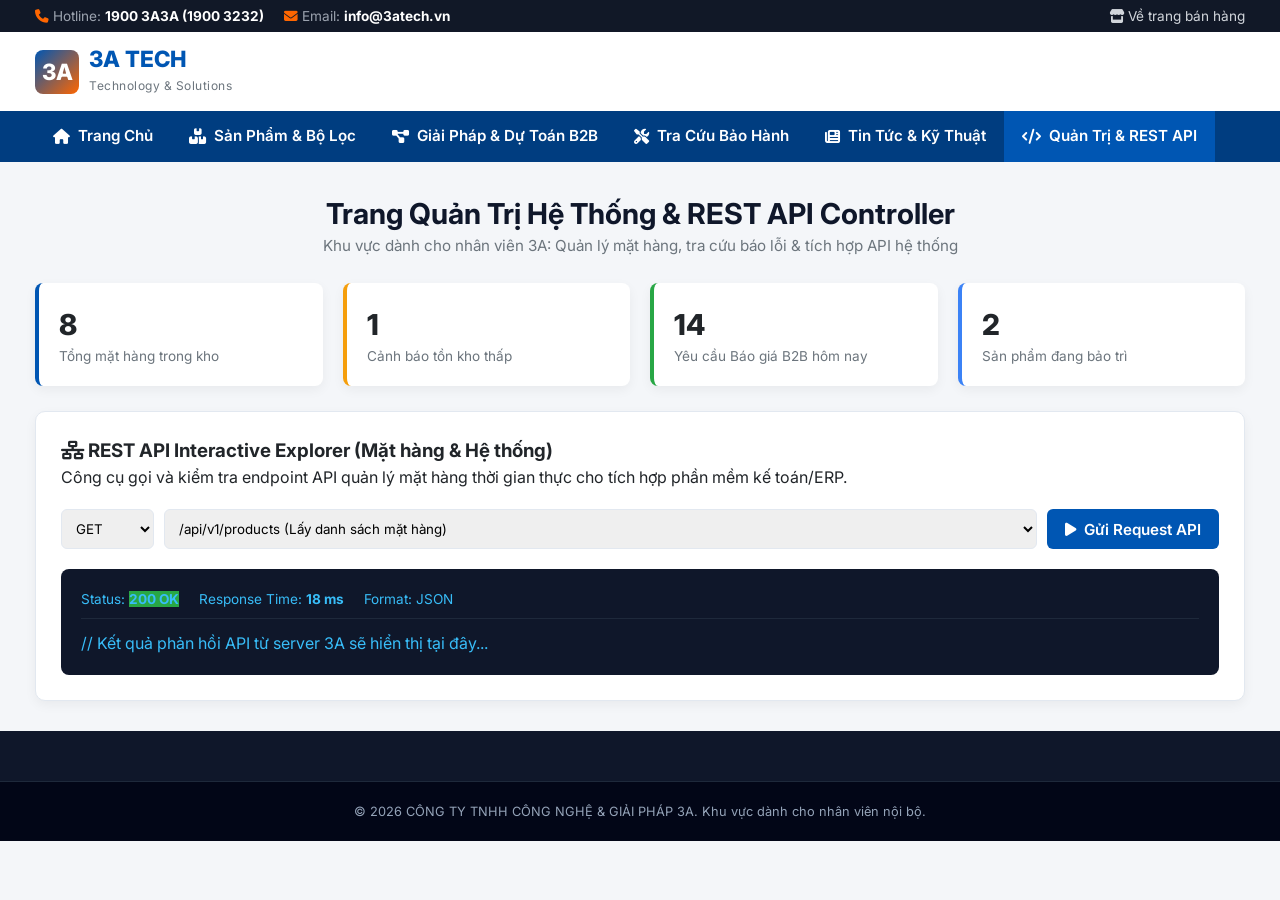
<file: admin.html>
<!DOCTYPE html>
<html lang="vi">
<head>
    <meta charset="UTF-8">
    <meta name="viewport" content="width=device-width, initial-scale=1.0">
    <title>Quản Trị & REST API - 3A Technology & Solutions</title>
    <!-- Font Awesome Icons -->
    <link rel="stylesheet" href="https://cdnjs.cloudflare.com/ajax/libs/font-awesome/6.4.0/css/all.min.css">
    <!-- Google Fonts -->
    <link href="https://fonts.googleapis.com/css2?family=Inter:wght@300;400;500;600;700&display=swap" rel="stylesheet">
    <!-- Custom CSS (dùng chung với trang chủ) -->
    <link rel="stylesheet" href="style.css">
</head>
<body>

    <!-- TOPBAR -->
    <div class="topbar">
        <div class="container topbar-content">
            <div class="topbar-left">
                <span><i class="fa-solid fa-phone"></i> Hotline: <strong>1900 3A3A (1900 3232)</strong></span>
                <span><i class="fa-solid fa-envelope"></i> Email: <strong>info@3atech.vn</strong></span>
            </div>
            <div class="topbar-right">
                <button class="topbar-link" onclick="window.location.href='index.html'"><i class="fa-solid fa-store"></i> Về trang bán hàng</button>
            </div>
        </div>
    </div>

    <!-- MAIN HEADER -->
    <header class="main-header">
        <div class="container header-wrapper">
            <div class="logo-area" onclick="window.location.href='index.html'">
                <div class="logo-icon">3A</div>
                <div class="logo-text">
                    <span class="brand-name">3A TECH</span>
                    <span class="brand-tagline">Technology & Solutions</span>
                </div>
            </div>
        </div>
    </header>

    <!-- NAVIGATION MENU -->
    <nav class="main-nav">
        <div class="container nav-wrapper">
            <ul class="nav-menu">
                <li class="nav-item" onclick="window.location.href='index.html'"><i class="fa-solid fa-house"></i> Trang Chủ</li>
                <li class="nav-item" onclick="window.location.href='index.html#page-products'"><i class="fa-solid fa-boxes-stacked"></i> Sản Phẩm & Bộ Lọc</li>
                <li class="nav-item" onclick="window.location.href='index.html#page-solutions'"><i class="fa-solid fa-diagram-project"></i> Giải Pháp & Dự Toán B2B</li>
                <li class="nav-item" onclick="window.location.href='index.html#page-warranty'"><i class="fa-solid fa-screwdriver-wrench"></i> Tra Cứu Bảo Hành</li>
                <li class="nav-item" onclick="window.location.href='index.html#page-news'"><i class="fa-solid fa-newspaper"></i> Tin Tức & Kỹ Thuật</li>
                <li class="nav-item active"><i class="fa-solid fa-code"></i> Quản Trị & REST API</li>
            </ul>
        </div>
    </nav>

    <!-- MAIN CONTENT -->
    <main class="main-content container">

        <!-- 6. PAGE: ADMIN & REST API TOOL -->
        <section id="page-admin" class="page-section active">
            <div class="section-title">
                <h2>Trang Quản Trị Hệ Thống & REST API Controller</h2>
                <p>Khu vực dành cho nhân viên 3A: Quản lý mặt hàng, tra cứu báo lỗi & tích hợp API hệ thống</p>
            </div>

            <!-- ADMIN STATS -->
            <div class="grid grid-4" style="margin-bottom: 25px;">
                <div class="admin-stat-card">
                    <div class="stat-number" id="stat-total-items">8</div>
                    <div class="stat-label">Tổng mặt hàng trong kho</div>
                </div>
                <div class="admin-stat-card warning">
                    <div class="stat-number">1</div>
                    <div class="stat-label">Cảnh báo tồn kho thấp</div>
                </div>
                <div class="admin-stat-card success">
                    <div class="stat-number">14</div>
                    <div class="stat-label">Yêu cầu Báo giá B2B hôm nay</div>
                </div>
                <div class="admin-stat-card info">
                    <div class="stat-number">2</div>
                    <div class="stat-label">Sản phẩm đang bảo trì</div>
                </div>
            </div>

            <!-- REST API TESTER -->
            <div class="api-tester-card">
                <h3><i class="fa-solid fa-network-wired"></i> REST API Interactive Explorer (Mặt hàng & Hệ thống)</h3>
                <p>Công cụ gọi và kiểm tra endpoint API quản lý mặt hàng thời gian thực cho tích hợp phần mềm kế toán/ERP.</p>

                <div class="api-controls">
                    <select id="api-method">
                        <option value="GET">GET</option>
                        <option value="POST">POST</option>
                        <option value="PUT">PUT</option>
                        <option value="DELETE">DELETE</option>
                    </select>
                    <select id="api-endpoint">
                        <option value="/api/v1/products">/api/v1/products (Lấy danh sách mặt hàng)</option>
                        <option value="/api/v1/products/3A-CAM-01">/api/v1/products/3A-CAM-01 (Chi tiết Camera Hikvision)</option>
                        <option value="/api/v1/warranty/3A-889911">/api/v1/warranty/3A-889911 (Kiểm tra IMEI bảo hành)</option>
                        <option value="/api/v1/quotes">/api/v1/quotes (Xuất báo giá B2B JSON)</option>
                    </select>
                    <button class="btn btn-primary" onclick="executeApiCall()"><i class="fa-solid fa-play"></i> Gửi Request API</button>
                </div>

                <div class="api-response-wrapper">
                    <div class="api-header-info">
                        <span>Status: <strong id="api-status" class="badge-accent">200 OK</strong></span>
                        <span>Response Time: <strong id="api-time">18 ms</strong></span>
                        <span>Format: JSON</span>
                    </div>
                    <pre id="api-json-output"><code>// Kết quả phản hồi API từ server 3A sẽ hiển thị tại đây...</code></pre>
                </div>
            </div>
        </section>

    </main>

    <!-- FOOTER -->
    <footer class="main-footer">
        <div class="footer-bottom">
            <div class="container">
                <p>© 2026 CÔNG TY TNHH CÔNG NGHỆ & GIẢI PHÁP 3A. Khu vực dành cho nhân viên nội bộ.</p>
            </div>
        </div>
    </footer>

    <!-- Custom JavaScript -->
    <script src="data.js"></script>
    <script src="admin.js"></script>
</body>
</html>
</file>
<file: style.css>
/* ==========================================================================
   3A TECHNOLOGY & SOLUTIONS - MAIN STYLESHEET
   Inspired by dntech.vn
   ========================================================================== */

:root {
    --primary: #0056b3;
    --primary-dark: #003d80;
    --secondary: #ff6600;
    --accent: #28a745;
    --bg-light: #f4f6f9;
    --text-color: #212529;
    --text-muted: #6c757d;
    --border-color: #e2e8f0;
    --card-shadow: 0 4px 12px rgba(0,0,0,0.05);
    --transition: all 0.25s ease-in-out;
}

* {
    box-sizing: border-box;
    margin: 0;
    padding: 0;
    font-family: 'Inter', system-ui, -apple-system, sans-serif;
}

body {
    background-color: var(--bg-light);
    color: var(--text-color);
    line-height: 1.5;
}

.container {
    max-width: 1240px;
    margin: 0 auto;
    padding: 0 15px;
}

/* --- BUTTONS --- */
.btn {
    display: inline-flex;
    align-items: center;
    justify-content: center;
    gap: 8px;
    padding: 10px 18px;
    font-size: 0.95rem;
    font-weight: 600;
    border-radius: 6px;
    border: none;
    cursor: pointer;
    transition: var(--transition);
}

.btn-primary { background: var(--primary); color: #fff; }
.btn-primary:hover { background: var(--primary-dark); }
.btn-accent { background: var(--secondary); color: #fff; }
.btn-accent:hover { background: #e05500; }
.btn-outline { background: transparent; border: 1.5px solid var(--primary); color: var(--primary); }
.btn-outline:hover { background: var(--primary); color: #fff; }
.btn-sm { padding: 6px 12px; font-size: 0.85rem; }
.btn-full { width: 100%; }

/* --- TOPBAR --- */
.topbar {
    background: #111827;
    color: #9ca3af;
    font-size: 0.85rem;
    padding: 6px 0;
}
.topbar-content {
    display: flex;
    justify-content: space-between;
    align-items: center;
}
.topbar-left { display: flex; gap: 20px; }
.topbar-left i { color: var(--secondary); }
.topbar-left strong { color: #fff; }
.topbar-right { display: flex; align-items: center; gap: 15px; }

.mode-switch {
    display: flex;
    align-items: center;
    gap: 6px;
    background: #1f2937;
    padding: 3px;
    border-radius: 20px;
}
.mode-btn {
    border: none;
    background: transparent;
    color: #9ca3af;
    padding: 4px 12px;
    font-size: 0.78rem;
    font-weight: 600;
    border-radius: 15px;
    cursor: pointer;
    transition: var(--transition);
}
.mode-btn.active {
    background: var(--primary);
    color: #fff;
}
.topbar-link {
    background: transparent;
    border: none;
    color: #d1d5db;
    cursor: pointer;
    font-size: 0.85rem;
}
.topbar-link:hover { color: #fff; }

/* --- MAIN HEADER --- */
.main-header {
    background: #fff;
    padding: 15px 0;
    box-shadow: 0 2px 4px rgba(0,0,0,0.04);
}
.header-wrapper {
    display: flex;
    align-items: center;
    justify-content: space-between;
    gap: 20px;
}
.logo-area {
    display: flex;
    align-items: center;
    gap: 10px;
    cursor: pointer;
}
.logo-icon {
    width: 44px;
    height: 44px;
    background: linear-gradient(135deg, var(--primary), var(--secondary));
    color: #fff;
    font-size: 1.4rem;
    font-weight: 800;
    display: flex;
    align-items: center;
    justify-content: center;
    border-radius: 8px;
}
.brand-name {
    font-size: 1.4rem;
    font-weight: 800;
    color: var(--primary);
    display: block;
    line-height: 1.1;
}
.brand-tagline {
    font-size: 0.75rem;
    color: var(--text-muted);
    letter-spacing: 0.5px;
}

.search-box {
    flex: 1;
    max-width: 500px;
    position: relative;
    display: flex;
}
.search-box input {
    width: 100%;
    padding: 10px 15px;
    border: 2px solid var(--border-color);
    border-radius: 6px 0 0 6px;
    outline: none;
    font-size: 0.9rem;
}
.search-box input:focus { border-color: var(--primary); }
.btn-search {
    background: var(--primary);
    color: #fff;
    border: none;
    padding: 0 20px;
    border-radius: 0 6px 6px 0;
    cursor: pointer;
}
.search-results-dropdown {
    position: absolute;
    top: 105%;
    left: 0;
    right: 0;
    background: #fff;
    border-radius: 6px;
    box-shadow: 0 8px 24px rgba(0,0,0,0.12);
    z-index: 100;
    display: none;
    max-height: 350px;
    overflow-y: auto;
}
.search-item {
    display: flex;
    align-items: center;
    gap: 12px;
    padding: 10px 15px;
    border-bottom: 1px solid var(--border-color);
    cursor: pointer;
}
.search-item:hover { background: #f8fafc; }
.search-item img { width: 40px; height: 40px; object-fit: contain; }

.header-actions { display: flex; gap: 12px; }
.action-btn {
    position: relative;
    display: flex;
    flex-direction: column;
    align-items: center;
    justify-content: center;
    background: #f1f5f9;
    border: none;
    padding: 8px 14px;
    border-radius: 6px;
    font-size: 0.75rem;
    font-weight: 600;
    color: var(--text-color);
    cursor: pointer;
}
.action-btn i { font-size: 1.1rem; margin-bottom: 2px; color: var(--primary); }
.action-btn.primary { background: var(--primary); color: #fff; }
.action-btn.primary i { color: #fff; }
.badge {
    position: absolute;
    top: -5px;
    right: -5px;
    background: var(--secondary);
    color: #fff;
    font-size: 0.7rem;
    padding: 2px 6px;
    border-radius: 10px;
    font-weight: 700;
}
.badge-accent { background: var(--accent); }

/* --- NAVIGATION --- */
.main-nav {
    background: var(--primary-dark);
    color: #fff;
}
.nav-wrapper {
    display: flex;
    justify-content: space-between;
    align-items: center;
}
.nav-menu {
    display: flex;
    list-style: none;
}
.nav-item {
    padding: 14px 18px;
    font-size: 0.95rem;
    font-weight: 600;
    cursor: pointer;
    transition: var(--transition);
    display: flex;
    align-items: center;
    gap: 8px;
}
.nav-item:hover, .nav-item.active {
    background: var(--primary);
}
.b2b-badge {
    font-size: 0.8rem;
    background: rgba(255,255,255,0.15);
    padding: 4px 10px;
    border-radius: 4px;
}

/* --- PAGE SECTIONS --- */
.page-section { display: none; padding: 30px 0; }
.page-section.active { display: block; }

/* --- HERO BANNER --- */
.hero-banner {
    display: grid;
    grid-template-columns: 1.8fr 1.2fr;
    gap: 25px;
    background: linear-gradient(135deg, #0f172a, #1e293b);
    color: #fff;
    padding: 40px;
    border-radius: 12px;
    margin-bottom: 30px;
}
.hero-text .tag {
    background: var(--secondary);
    color: #fff;
    padding: 4px 10px;
    font-size: 0.75rem;
    font-weight: 700;
    border-radius: 4px;
}
.hero-text h1 {
    font-size: 2.2rem;
    margin: 15px 0;
    line-height: 1.2;
}
.hero-text p {
    color: #94a3b8;
    margin-bottom: 25px;
    font-size: 1.05rem;
}
.hero-buttons { display: flex; gap: 15px; }

.quick-b2b-box {
    background: rgba(255,255,255,0.05);
    border: 1px solid rgba(255,255,255,0.1);
    padding: 25px;
    border-radius: 8px;
}
.quick-b2b-box h3 { font-size: 1.1rem; margin-bottom: 10px; color: #38bdf8; }
.quick-b2b-box p { font-size: 0.85rem; color: #cbd5e1; margin-bottom: 15px; }
.check-list { list-style: none; margin-bottom: 20px; }
.check-list li { font-size: 0.85rem; margin-bottom: 8px; color: #e2e8f0; }
.check-list i { color: var(--accent); margin-right: 6px; }

/* --- GRIDS & CARDS --- */
.grid { display: grid; gap: 20px; }
.grid-2 { grid-template-columns: repeat(2, 1fr); }
.grid-3 { grid-template-columns: repeat(3, 1fr); }
.grid-4 { grid-template-columns: repeat(4, 1fr); }

.section-title {
    text-align: center;
    margin-bottom: 25px;
}
.section-title h2 { font-size: 1.8rem; color: #0f172a; }
.section-title p { color: var(--text-muted); font-size: 0.95rem; }

.cat-card {
    background: #fff;
    padding: 25px;
    border-radius: 8px;
    text-align: center;
    box-shadow: var(--card-shadow);
    cursor: pointer;
    transition: var(--transition);
    border: 1px solid var(--border-color);
}
.cat-card:hover {
    transform: translateY(-5px);
    border-color: var(--primary);
}
.cat-icon {
    font-size: 2.5rem;
    color: var(--primary);
    margin-bottom: 12px;
}
.cat-card h3 { font-size: 1.1rem; margin-bottom: 6px; }
.cat-card p { font-size: 0.82rem; color: var(--text-muted); }

/* --- PRODUCT CARD --- */
.product-card {
    background: #fff;
    border-radius: 8px;
    border: 1px solid var(--border-color);
    overflow: hidden;
    box-shadow: var(--card-shadow);
    display: flex;
    flex-direction: column;
    transition: var(--transition);
    position: relative;
}
.product-card:hover { box-shadow: 0 8px 20px rgba(0,0,0,0.08); }
.product-badge {
    position: absolute;
    top: 10px;
    left: 10px;
    background: #ef4444;
    color: #fff;
    font-size: 0.7rem;
    font-weight: 700;
    padding: 3px 8px;
    border-radius: 4px;
    z-index: 2;
}
.product-img {
    height: 180px;
    display: flex;
    align-items: center;
    justify-content: center;
    background: #f8fafc;
    padding: 15px;
}
.product-img img { max-height: 100%; max-width: 100%; object-fit: contain; }
.product-details {
    padding: 15px;
    display: flex;
    flex-direction: column;
    flex: 1;
}
.product-brand { font-size: 0.75rem; color: var(--text-muted); font-weight: 600; text-transform: uppercase; }
.product-title { font-size: 0.95rem; font-weight: 700; margin: 5px 0 10px 0; color: #1e293b; height: 42px; overflow: hidden; }
.product-specs {
    font-size: 0.78rem;
    color: #475569;
    margin-bottom: 15px;
    background: #f1f5f9;
    padding: 6px 8px;
    border-radius: 4px;
}
.product-price-box {
    margin-top: auto;
    margin-bottom: 12px;
}
.price-main { font-size: 1.15rem; font-weight: 800; color: #b91c1c; }
.price-b2b-tag { font-size: 0.72rem; color: var(--primary); font-weight: 600; display: block; }
.product-card-actions { display: flex; gap: 6px; }

/* --- FILTER SIDEBAR --- */
.products-layout { display: grid; grid-template-columns: 260px 1fr; gap: 25px; }
.filter-sidebar {
    background: #fff;
    padding: 20px;
    border-radius: 8px;
    border: 1px solid var(--border-color);
    height: fit-content;
}
.filter-header { display: flex; justify-content: space-between; align-items: center; margin-bottom: 20px; }
.btn-reset { background: none; border: none; color: var(--primary); font-size: 0.8rem; cursor: pointer; }
.filter-group { margin-bottom: 20px; border-bottom: 1px solid var(--border-color); padding-bottom: 15px; }
.filter-label { font-size: 0.85rem; font-weight: 700; display: block; margin-bottom: 10px; }
.filter-group select, .filter-group input[type="range"] { width: 100%; padding: 8px; border-radius: 4px; border: 1px solid var(--border-color); }
.checkbox-list label { display: block; font-size: 0.83rem; margin-bottom: 6px; cursor: pointer; }

/* --- SOLUTIONS & ESTIMATOR --- */
.solution-card {
    background: #fff;
    padding: 25px;
    border-radius: 8px;
    border: 1px solid var(--border-color);
    box-shadow: var(--card-shadow);
}
.sol-img {
    width: 50px;
    height: 50px;
    background: #e0f2fe;
    color: var(--primary);
    border-radius: 8px;
    display: flex;
    align-items: center;
    justify-content: center;
    font-size: 1.5rem;
    margin-bottom: 15px;
}

.estimator-wrapper {
    display: grid;
    grid-template-columns: 1fr 1fr;
    gap: 30px;
    background: #fff;
    padding: 30px;
    border-radius: 10px;
    border: 1px solid var(--border-color);
    box-shadow: var(--card-shadow);
}
.form-group { margin-bottom: 20px; }
.counter-input {
    display: flex;
    align-items: center;
    gap: 10px;
    margin-top: 5px;
}
.counter-input button {
    width: 35px;
    height: 35px;
    border: 1px solid var(--border-color);
    background: #f8fafc;
    font-weight: 700;
    cursor: pointer;
    border-radius: 4px;
}
.counter-input span { font-weight: 700; font-size: 1.1rem; width: 30px; text-align: center; }

.estimator-summary {
    background: #f8fafc;
    padding: 20px;
    border-radius: 8px;
    border: 1px solid var(--border-color);
    display: flex;
    flex-direction: column;
}
.breakdown-list { margin: 15px 0; flex: 1; }
.breakdown-item { display: flex; justify-content: space-between; padding: 8px 0; border-bottom: 1px dashed var(--border-color); font-size: 0.9rem; }
.estimate-total-box { background: #e0f2fe; padding: 15px; border-radius: 6px; margin-bottom: 20px; text-align: center; }

/* --- WARRANTY SEARCH --- */
.warranty-search-card {
    background: #fff;
    padding: 30px;
    border-radius: 10px;
    border: 1px solid var(--border-color);
    max-width: 700px;
    margin: 0 auto 30px auto;
    box-shadow: var(--card-shadow);
}
.search-input-group { display: flex; gap: 10px; }
.search-input-group input {
    flex: 1;
    padding: 12px 15px;
    border: 2px solid var(--border-color);
    border-radius: 6px;
    font-size: 1rem;
}
.sample-imei { margin-top: 10px; font-size: 0.8rem; color: var(--text-muted); }
.sample-imei button { background: none; border: none; color: var(--primary); text-decoration: underline; cursor: pointer; margin-left: 5px; }

.warranty-results {
    background: #fff;
    border-radius: 10px;
    padding: 25px;
    border: 1px solid var(--border-color);
    max-width: 800px;
    margin: 0 auto;
}
.timeline { position: relative; padding-left: 20px; margin-top: 20px; border-left: 2px solid var(--border-color); }
.timeline-step { position: relative; margin-bottom: 15px; padding-left: 15px; }
.timeline-step::before {
    content: '';
    position: absolute;
    left: -22px;
    top: 4px;
    width: 12px;
    height: 12px;
    border-radius: 50%;
    background: var(--primary);
}

/* --- ADMIN & API --- */
.admin-stat-card {
    background: #fff;
    padding: 20px;
    border-radius: 8px;
    border-left: 4px solid var(--primary);
    box-shadow: var(--card-shadow);
}
.admin-stat-card.warning { border-color: #f59e0b; }
.admin-stat-card.success { border-color: var(--accent); }
.admin-stat-card.info { border-color: #3b82f6; }
.stat-number { font-size: 1.8rem; font-weight: 800; }
.stat-label { font-size: 0.85rem; color: var(--text-muted); }

.api-tester-card {
    background: #fff;
    padding: 25px;
    border-radius: 10px;
    border: 1px solid var(--border-color);
    box-shadow: var(--card-shadow);
}
.api-controls { display: flex; gap: 10px; margin: 20px 0; }
.api-controls select { padding: 10px; border: 1px solid var(--border-color); border-radius: 6px; }
#api-endpoint { flex: 1; }
.api-response-wrapper {
    background: #0f172a;
    color: #38bdf8;
    padding: 20px;
    border-radius: 8px;
    font-family: monospace;
}
.api-header-info { display: flex; gap: 20px; margin-bottom: 12px; font-size: 0.85rem; border-bottom: 1px solid #1e293b; padding-bottom: 8px; }

/* --- MODALS --- */
.modal-backdrop {
    position: fixed;
    top: 0; left: 0; right: 0; bottom: 0;
    background: rgba(0,0,0,0.6);
    display: none;
    align-items: center;
    justify-content: center;
    z-index: 1000;
}
.modal-backdrop.active { display: flex; }
.modal-body {
    background: #fff;
    width: 90%;
    max-width: 850px;
    max-height: 90vh;
    border-radius: 10px;
    display: flex;
    flex-direction: column;
    overflow: hidden;
}
.modal-header { padding: 15px 20px; background: #f8fafc; border-bottom: 1px solid var(--border-color); display: flex; justify-content: space-between; align-items: center; }
.btn-close { background: none; border: none; font-size: 1.5rem; cursor: pointer; }
.modal-content { padding: 20px; overflow-y: auto; flex: 1; }
.modal-footer { padding: 15px 20px; background: #f8fafc; border-top: 1px solid var(--border-color); display: flex; justify-content: flex-end; gap: 10px; }

/* B2B Quote Printing Styles */
.print-company-header, .b2b-footer-stamp { display: none; }
.cart-table { width: 100%; border-collapse: collapse; margin-bottom: 20px; }
.cart-table th, .cart-table td { border: 1px solid var(--border-color); padding: 10px; text-align: left; font-size: 0.9rem; }
.cart-table th { background: #f1f5f9; }

/* --- FLOATING BUTTONS & CHATBOT --- */
.floating-contact { position: fixed; bottom: 25px; right: 25px; display: flex; flex-direction: column; gap: 12px; z-index: 900; }
.float-btn {
    width: 50px; height: 50px; border-radius: 50%;
    display: flex; align-items: center; justify-content: center;
    color: #fff; font-size: 1.3rem; text-decoration: none;
    box-shadow: 0 4px 12px rgba(0,0,0,0.2);
    position: relative; border: none; cursor: pointer;
}
.zalo-btn { background: #0068ff; }
.phone-btn { background: #ef4444; }
.ai-btn { background: var(--secondary); }

.chatbot-window {
    position: fixed; bottom: 90px; right: 25px;
    width: 360px; height: 480px; background: #fff;
    border-radius: 12px; box-shadow: 0 10px 30px rgba(0,0,0,0.2);
    display: none; flex-direction: column; z-index: 950; overflow: hidden;
}
.chatbot-window.active { display: flex; }
.chatbot-header { background: var(--primary); color: #fff; padding: 12px 15px; display: flex; justify-content: space-between; align-items: center; }
.chatbot-title { display: flex; align-items: center; gap: 10px; }
.chatbot-messages { flex: 1; padding: 15px; overflow-y: auto; display: flex; flex-direction: column; gap: 10px; background: #f8fafc; }
.chat-msg { max-width: 80%; padding: 10px 12px; border-radius: 8px; font-size: 0.88rem; }
.chat-msg.bot { background: #fff; border: 1px solid var(--border-color); align-self: flex-start; }
.chat-msg.user { background: var(--primary); color: #fff; align-self: flex-end; }
.chatbot-input-area { display: flex; padding: 10px; border-top: 1px solid var(--border-color); background: #fff; }
.chatbot-input-area input { flex: 1; border: 1px solid var(--border-color); padding: 8px; border-radius: 4px; outline: none; }
.chatbot-input-area button { background: var(--primary); color: #fff; border: none; padding: 0 12px; margin-left: 6px; border-radius: 4px; cursor: pointer; }

/* --- FOOTER --- */
.main-footer { background: #0f172a; color: #94a3b8; padding-top: 50px; font-size: 0.9rem; }
.footer-grid { display: grid; grid-template-columns: 1.5fr 1fr 1fr 1fr; gap: 30px; margin-bottom: 40px; }
.footer-col h4 { color: #fff; font-size: 1.05rem; margin-bottom: 15px; }
.footer-col ul { list-style: none; }
.footer-col ul li { margin-bottom: 8px; }
.footer-col ul a { color: #94a3b8; text-decoration: none; }
.footer-col ul a:hover { color: #fff; }
.footer-bottom { background: #020617; padding: 20px 0; text-align: center; border-top: 1px solid #1e293b; font-size: 0.8rem; }
.payment-icons { display: flex; gap: 8px; flex-wrap: wrap; }
.pay-tag { background: #1e293b; color: #cbd5e1; padding: 4px 8px; border-radius: 4px; font-size: 0.75rem; }

/* PRINTING OVERRIDES FOR B2B QUOTATION */
@media print {
    body * { visibility: hidden; }
    .printable-area, .printable-area * { visibility: visible; }
    .printable-area { position: absolute; left: 0; top: 0; width: 100%; max-width: 100%; border: none; box-shadow: none; }
    .no-print { display: none !important; }
    .print-company-header { display: block; text-align: center; margin-bottom: 20px; }
    .b2b-footer-stamp { display: block; margin-top: 50px; }
    .stamp-box { border: 2px dashed #ef4444; color: #ef4444; padding: 5px; text-align: center; font-weight: 700; transform: rotate(-5deg); margin-top: 10px; }
}

/* RESPONSIVE DESIGN */
@media (max-width: 992px) {
    .hero-banner, .products-layout, .estimator-wrapper, .footer-grid { grid-template-columns: 1fr; }
    .grid-4 { grid-template-columns: repeat(2, 1fr); }
}
@media (max-width: 600px) {
    .grid-3, .grid-2 { grid-template-columns: 1fr; }
    .topbar-left { display: none; }
    .header-wrapper { flex-wrap: wrap; }
    .search-box { order: 3; max-width: 100%; width: 100%; }
}
</file>
